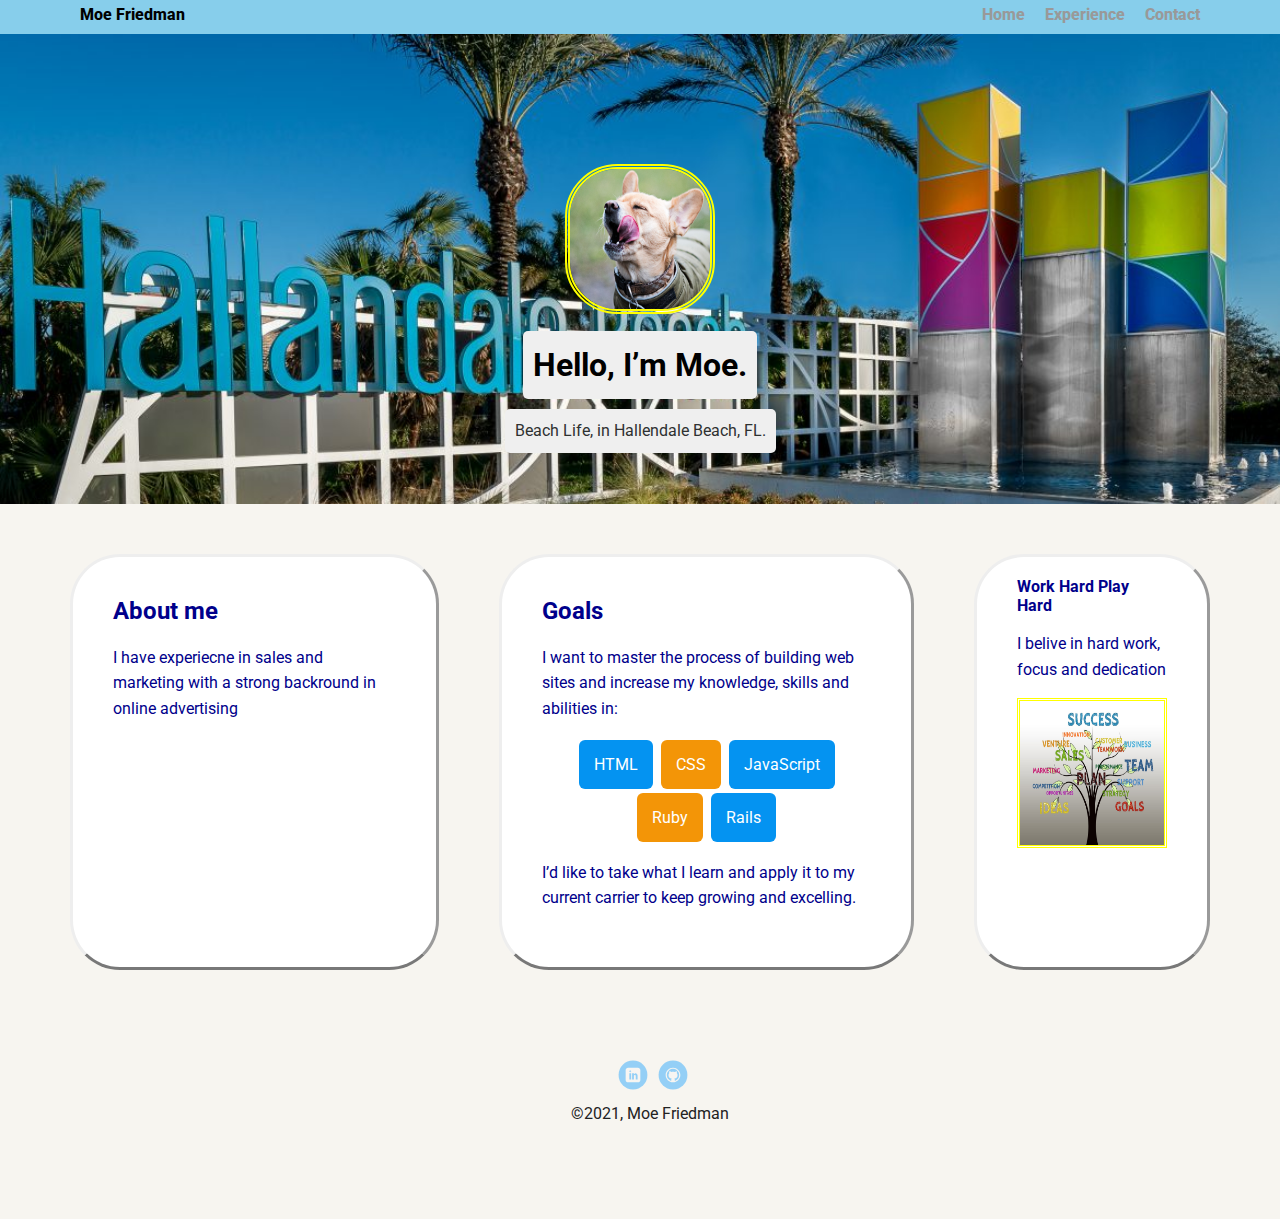
<file: index.html>
<!DOCTYPE html>
<html lang="en">
  <head>
    <meta charset="utf-8" />
    <title>Moe Friedman's Profile</title>
    <meta name="viewport" content="width=device-width, initial-scale=1.0" />
    <link rel="stylesheet" href="styles.css" />
    <link
      href="https://fonts.googleapis.com/css?family=Muli%7CRoboto:400,300,500,700,900"
      rel="stylesheet"
    />
  </head>
  <body>
    <div class="header-nav">
      <ul class="nav">
        <li class="name">Moe Friedman</li>
        <li><a href="index.html">Home</a></li>
        <li><a href="experience.html">Experience</a></li>
        <li><a href="contact.html">Contact</a></li>
      </ul>
    </div>

    <header>
      <img
        src="images/LolaLicks.jpg"
        alt="image of my dog Lola"
        class="profile-image"
      />
      <h1 class="tag name">Hello, I’m Moe.</h1>
      <p class="tag location">Beach Life, in Hallendale Beach, FL.</p>
    </header>

    <main class="flex">
      <div class="card">
        <h2>About me</h2>
        <p>
          I have experiecne in sales and marketing with a strong backround in
          online advertising
        </p>
      </div>

      <div class="card">
        <h2>Goals</h2>
        <p>
          I want to master the process of building web sites and increase my
          knowledge, skills and abilities in:
        </p>
        <ul class="skills">
          <li>HTML</li>
          <li>CSS</li>
          <li>JavaScript</li>
          <li>Ruby</li>
          <li>Rails</li>
        </ul>
        <p>
          I’d like to take what I learn and apply it to my current carrier to
          keep growing and excelling.
        </p>
      </div>

      <div class="business">
        <strong>Work Hard Play Hard</strong>
        <p>I belive in hard work, focus and dedication</p>
        <img
          class="business-img"
          src="images/business.jpg"
          alt="inspirational image"
        />
      </div>
    </main>
    <footer>
      <ul>
        <li>
          <a
            href="https://www.linkedin.com/in/moe-friedman-967934b6/"
            target="_blank"
            class="social linkedin"
            >LinkedIn</a
          >
        </li>
        <li>
          <a
            href="https://github.com/IamSirMoe"
            target="_blank"
            class="social github"
            >Github</a
          >
        </li>
      </ul>
      <p class="copyright">&copy;2021, Moe Friedman</p>
    </footer>
  </body>
</html>
</file>
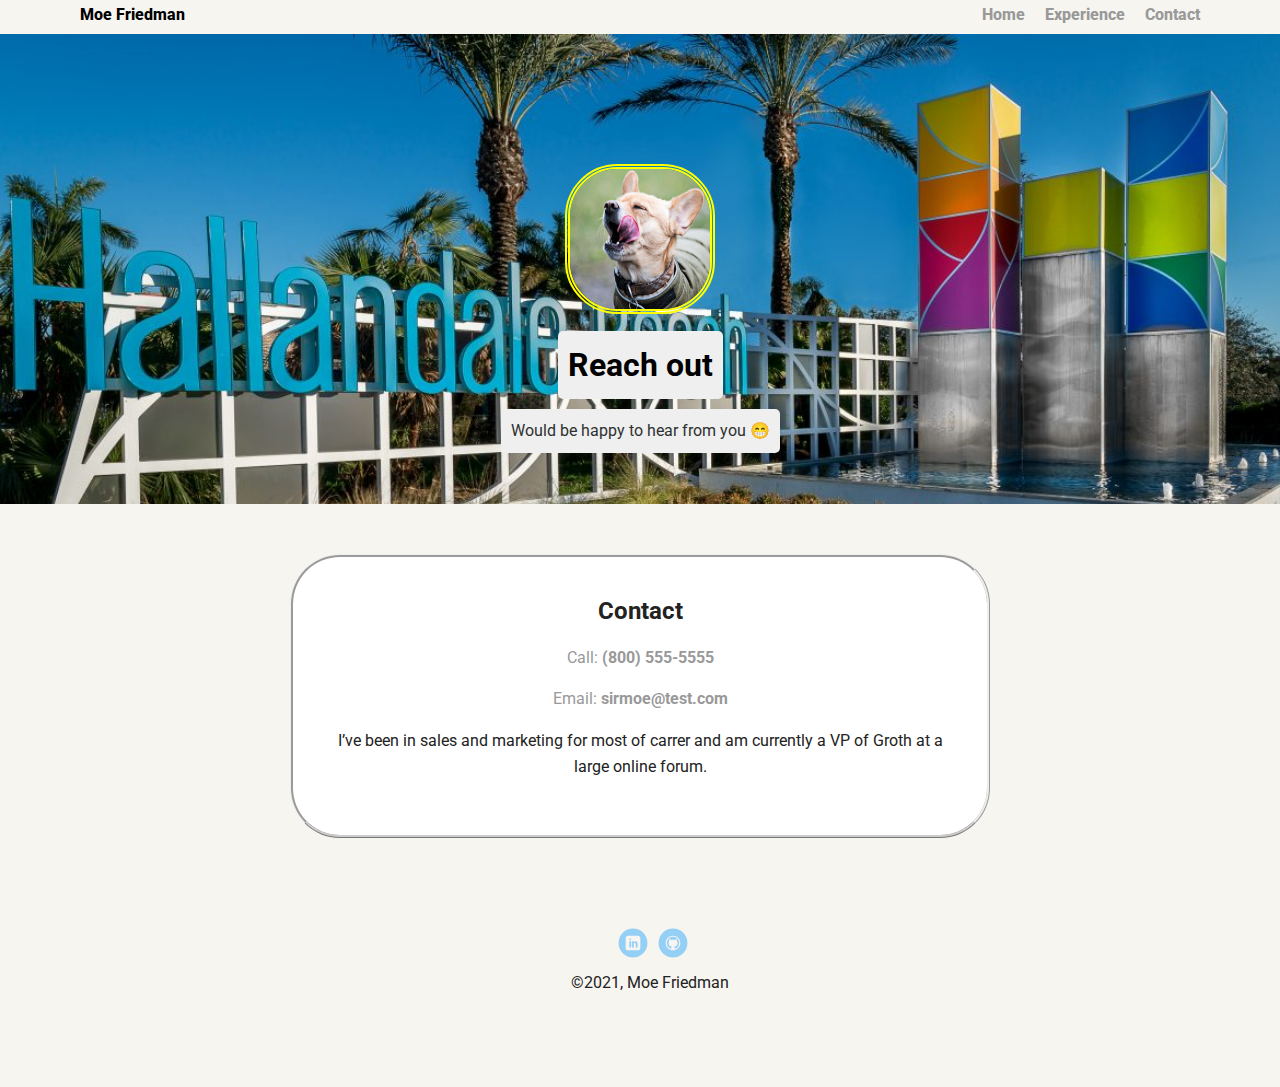
<file: contact.html>
<!DOCTYPE html>
<html lang="en">
  <head>
    <meta charset="utf-8" />
    <title>Moe's Contact Page</title>
    <meta name="viewport" content="width=device-width, initial-scale=1.0" />
    <link rel="stylesheet" href="styles.css" />
    <link
      href="https://fonts.googleapis.com/css?family=Muli%7CRoboto:400,300,500,700,900"
      rel="stylesheet"
    />
  </head>
  <body>
    <div class="main-nav">
      <ul class="nav">
        <li class="name">Moe Friedman</li>
        <li><a href="index.html">Home</a></li>
        <li><a href="experience.html">Experience</a></li>
        <li><a href="contact.html">Contact</a></li>
      </ul>
    </div>

    <header>
      <img
        src="images/LolaLicks.jpg"
        alt="image of my dog Lola"
        class="profile-image"
      />
      <h1 class="tag name">Reach out</h1>
      <p class="tag location">Would be happy to hear from you &#128513;</p>
    </header>

    <main class="flex">
      <div class="contact-card">
        <h2>Contact</h2>
        <p>
          <a href="tel:8005555555">Call: <strong>(800) 555-5555</strong></a>
        </p>
        <p>
          <a href="mailto:sirmoe@test.com?subject=Hi%20There"
            >Email: <strong>sirmoe@test.com</strong></a
          >
        </p>
        <p>
          I’ve been in sales and marketing for most of carrer and am currently a
          VP of Groth at a large online forum.
        </p>
      </div>
    </main>
    <footer>
      <ul>
        <li>
          <a
            href="https://www.linkedin.com/in/moe-friedman-967934b6/"
            target="_blank"
            class="social linkedin"
            >LinkedIn</a
          >
        </li>
        <li>
          <a
            href="https://github.com/IamSirMoe"
            target="_blank"
            class="social github"
            >Github</a
          >
        </li>
      </ul>
      <p class="copyright">&copy;2021, Moe Friedman</p>
    </footer>
  </body>
</html>
</file>
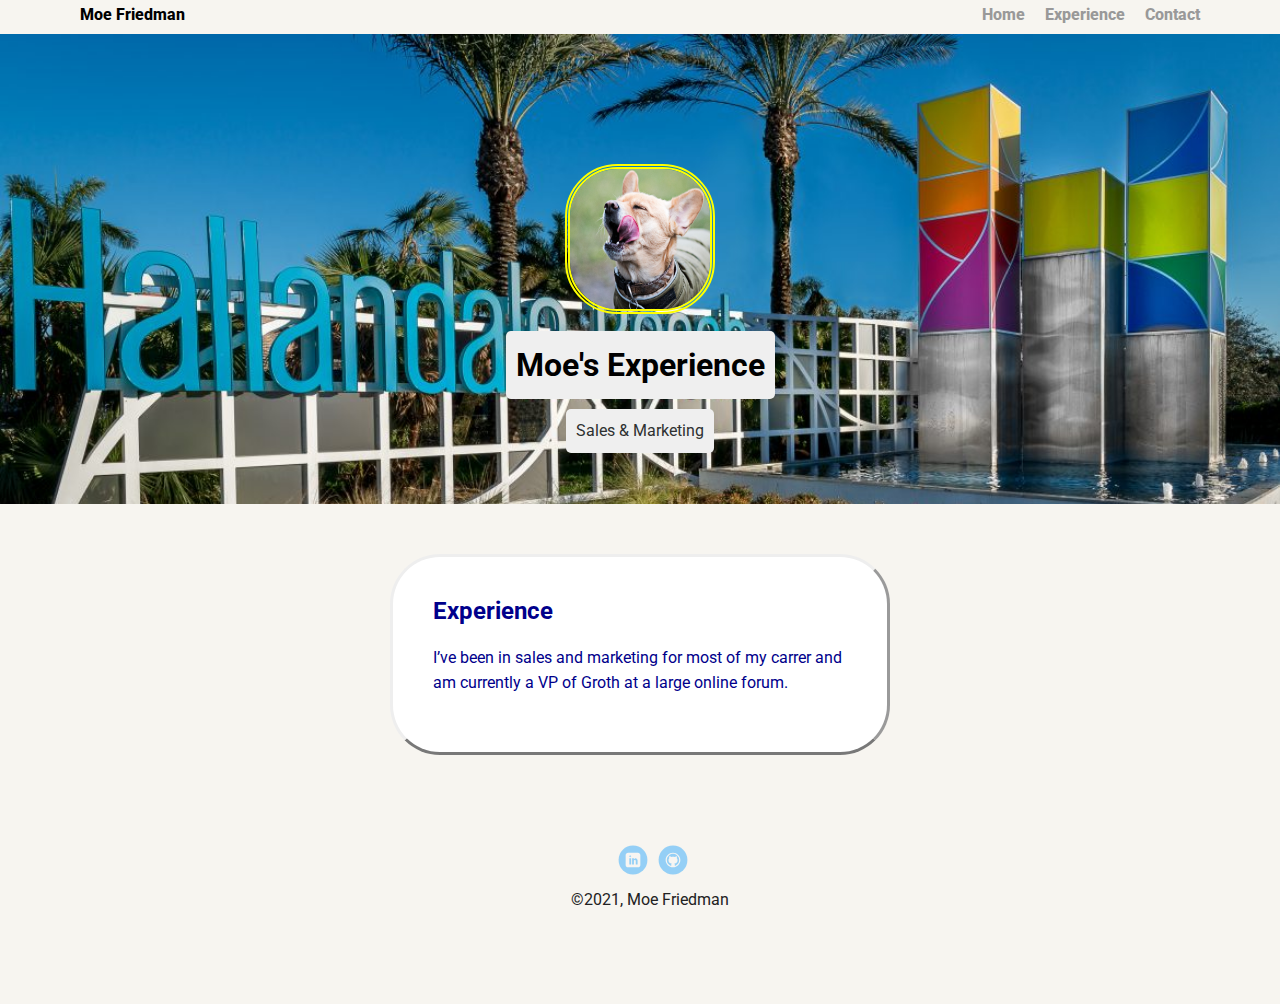
<file: experience.html>
<!DOCTYPE html>
<html lang="en">
  <head>
    <meta charset="utf-8" />
    <title>Moe's Experience Page</title>
    <meta name="viewport" content="width=device-width, initial-scale=1.0" />
    <link rel="stylesheet" href="styles.css" />
    <link
      href="https://fonts.googleapis.com/css?family=Muli%7CRoboto:400,300,500,700,900"
      rel="stylesheet"
    />
  </head>
  <body>
    <div class="main-nav">
      <ul class="nav">
        <li class="name">Moe Friedman</li>
        <li><a href="index.html">Home</a></li>
        <li><a href="experience.html">Experience</a></li>
        <li><a href="contact.html">Contact</a></li>
      </ul>
    </div>

    <header>
      <img
        src="images/LolaLicks.jpg"
        alt="image of my dog Lola"
        class="profile-image"
      />
      <h1 class="tag name">Moe's Experience</h1>
      <p class="tag location">Sales & Marketing</p>
    </header>

    <main class="flex">
      <div class="card">
        <h2>Experience</h2>
        <p>
          I’ve been in sales and marketing for most of my carrer and am
          currently a VP of Groth at a large online forum.
        </p>
      </div>
    </main>
    <footer>
      <ul>
        <li>
          <a
            href="https://www.linkedin.com/in/moe-friedman-967934b6/"
            target="_blank"
            class="social linkedin"
            >LinkedIn</a
          >
        </li>
        <li>
          <a
            href="https://github.com/IamSirMoe"
            target="_blank"
            class="social github"
            >Github</a
          >
        </li>
      </ul>
      <p class="copyright">&copy;2021, Moe Friedman</p>
    </footer>
  </body>
</html>
</file>
<file: styles.css>
/* Global Layout Set-up */
* {
  box-sizing: border-box;
}

body {
  margin: 0;
  padding: 0;
  text-align: center;
  font-family: 'Roboto', sans-serif;
  color: #222;
  background: #f7f5f0;
}
/* Link Styles */

a {
  text-decoration: none;
  color: #999;
}
a:hover {
  color: #6633ff;
}

/* Section Styles */

.top-nav {
  width: 100%;
  background-color: black;
  min-height: 40px;
  padding: 12px;
  position: fixed;
  text-align: center;
}
.nav {
  display: flex;
  justify-content: space-around;
  font-weight: 800;
  list-style-type: none;
  margin: 0 auto;
  padding: 0;
}

.nav .name {
  display: block;
  margin-right: auto;
  color: black;
}
.nav li {
  padding: 5px 10px 10px 10px;
}
.nav a {
  transition: all 0.5s;
}
.nav a:hover {
  color: #ff99ff;
}

header {
  text-align: center;
  background: url('images/hallandale.jpg') no-repeat top center;
  background-size: cover;
  overflow: hidden;
  padding-top: 80px;
}
header {
  line-height: 1.5;
}
header .profile-image {
  margin-top: 50px;
  width: 150px;
  height: 150px;
  border-radius: 35%;
  border: 5px double yellow;
  transition: all 0.9s;
}
header .profile-image:hover {
  transform: scale(1.2) rotate(360deg);
}
.tag {
  background-color: #efefef;
  color: black;
  padding: 10px;
  border-radius: 5px;
  display: table;
  margin: 10px auto;
}
.location {
  background-color: #efefef;
  color: rgba(46, 49, 49, 1);
}
.card {
  margin: 30px;
  padding: 20px 40px 40px;
  max-width: 500px;
  text-align: left;
  background: #fff;
  border-bottom: 3px solid #ccc;
  border-radius: 50px;
  transition: all 0.5s;
  border-style: outset;
}
.card:hover {
  border-color: #ff99ff;
}

ul.skills {
  padding: 0;
  text-align: center;
}

.skills li {
  border-radius: 6px;
  display: inline-block;
  background: #f39507;
  color: white;
  padding: 15px 15px;
  margin: 2px;
}

.skills li:nth-child(odd) {
  background: #0493f1;
}

footer {
  width: 100%;
  min-height: 30px;
  padding: 20px 0 40px 20px;
}

footer .copyright {
  top: -8px;
  font-size: 0.75em;
}

footer ul {
  list-style-type: none;
  margin: 0;
  padding: 0;
}

footer ul li {
  display: inline-block;
}

a.social {
  display: inline-block;
  text-indent: -9999px;
  margin-left: 5px;
  width: 30px;
  height: 30px;
  background-size: 30px 30px;
  opacity: 0.4;
  transition: all 0.5s;
}
a.twitter {
  background-image: url(images/twitter.svg);
}
a.linkedin {
  background-image: url(images/linkedin.svg);
}
a.github {
  background-image: url(images/github.svg);
}
a.social:hover {
  opacity: 1;
}
.clearfix {
  clear: both;
}

/* Styles for larger screens */
@media screen and (min-width: 720px) {
  .flex {
    display: -ms-flexbox; /* TWEENER - IE 10 */
    display: flex;
    max-width: 1200px;
    -ms-flex-pack: distribute;
    justify-content: space-around;
    margin: 0 auto;
  }

  header {
    min-height: 470px;
  }

  .nav {
    max-width: 1200px;
    padding: 0 30px;
  }

  main {
    padding-top: 20px;
  }

  main p {
    line-height: 1.6em;
  }

  footer {
    font-size: 1.3em;
    max-width: 1200px;
    margin: 40px auto;
  }
}
.header-nav {
  background-color: skyblue;
  color: darkblue;
}
.card {
  color: darkblue;
}

.hobbies {
  margin: 30px;
  padding: 20px 40px 40px;
  max-width: 500px;
  text-align: left;
  background: #fff;
  border-bottom: 3px solid #ccc;
  border-radius: 6px;
  transition: all 0.5s;
}
.hobbies:hover {
  border-color: #ff99ff;
}

ul.hobbies {
  padding: 0;
  text-align: center;
}

.hobbies li {
  border-radius: 6px;
  display: inline-block;
  background: #f39507;
  color: white;
  padding: 15px 15px;
  margin: 2px;
}

.contact-card {
  margin: 30px;
  padding: 20px 40px 40px;
  max-width: 700px;
  text-align: center;
  background: #fff;
  border-bottom: 3px solid #ccc;
  border-radius: 50px;
  transition: all 0.5s;
  border-style: ridge;
}

.contact-card:hover {
  border-color: #ff99ff;
}
.business {
  margin: 30px;
  padding: 20px 40px 40px;
  max-width: 500px;
  text-align: left;
  background: #fff;
  border-bottom: 3px solid #ccc;
  border-radius: 50px;
  transition: all 0.5s;
  border-style: outset;
  color: darkblue;
}

.business:hover {
  border-color: #ff99ff;
}

.business-img {
  height: 150px;
  width: 150px;
  border: 3px double yellow;
}
</file>
